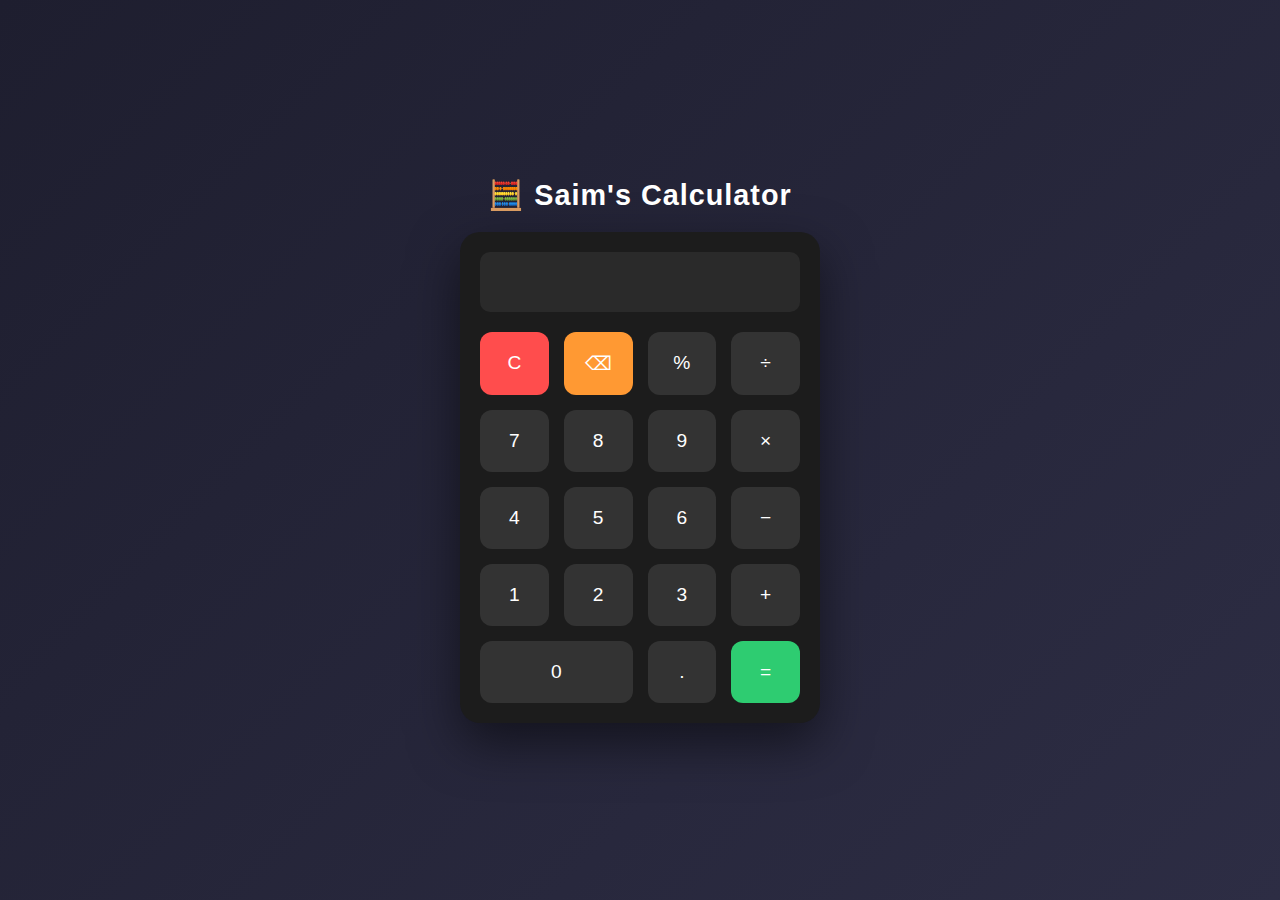
<file: Calculator/index.html>
<!DOCTYPE html>
<html lang="en">
<head>
  <meta charset="UTF-8" />
  <meta name="viewport" content="width=device-width, initial-scale=1.0"/>
  <title>Saim's Calculator</title>
  <link rel="stylesheet" href="style.css" />
</head>
<body>
  <div class="container">
    <h1 class="title">🧮 Saim's Calculator</h1>
    <div class="calculator">
      <input type="text" id="display" disabled />
      <div class="buttons">
        <button onclick="clearDisplay()" class="clear">C</button>
        <button onclick="deleteLast()" class="delete">⌫</button>
        <button onclick="appendOperator('%')">%</button>
        <button onclick="appendOperator('/')">÷</button>

        <button onclick="appendNumber('7')">7</button>
        <button onclick="appendNumber('8')">8</button>
        <button onclick="appendNumber('9')">9</button>
        <button onclick="appendOperator('*')">×</button>

        <button onclick="appendNumber('4')">4</button>
        <button onclick="appendNumber('5')">5</button>
        <button onclick="appendNumber('6')">6</button>
        <button onclick="appendOperator('-')">−</button>

        <button onclick="appendNumber('1')">1</button>
        <button onclick="appendNumber('2')">2</button>
        <button onclick="appendNumber('3')">3</button>
        <button onclick="appendOperator('+')">+</button>

        <button onclick="appendNumber('0')" class="zero">0</button>
        <button onclick="appendNumber('.')">.</button>
        <button onclick="calculate()" class="equals">=</button>
      </div>
    </div>
  </div>
  <script src="script.js"></script>
</body>
</html>
</file>
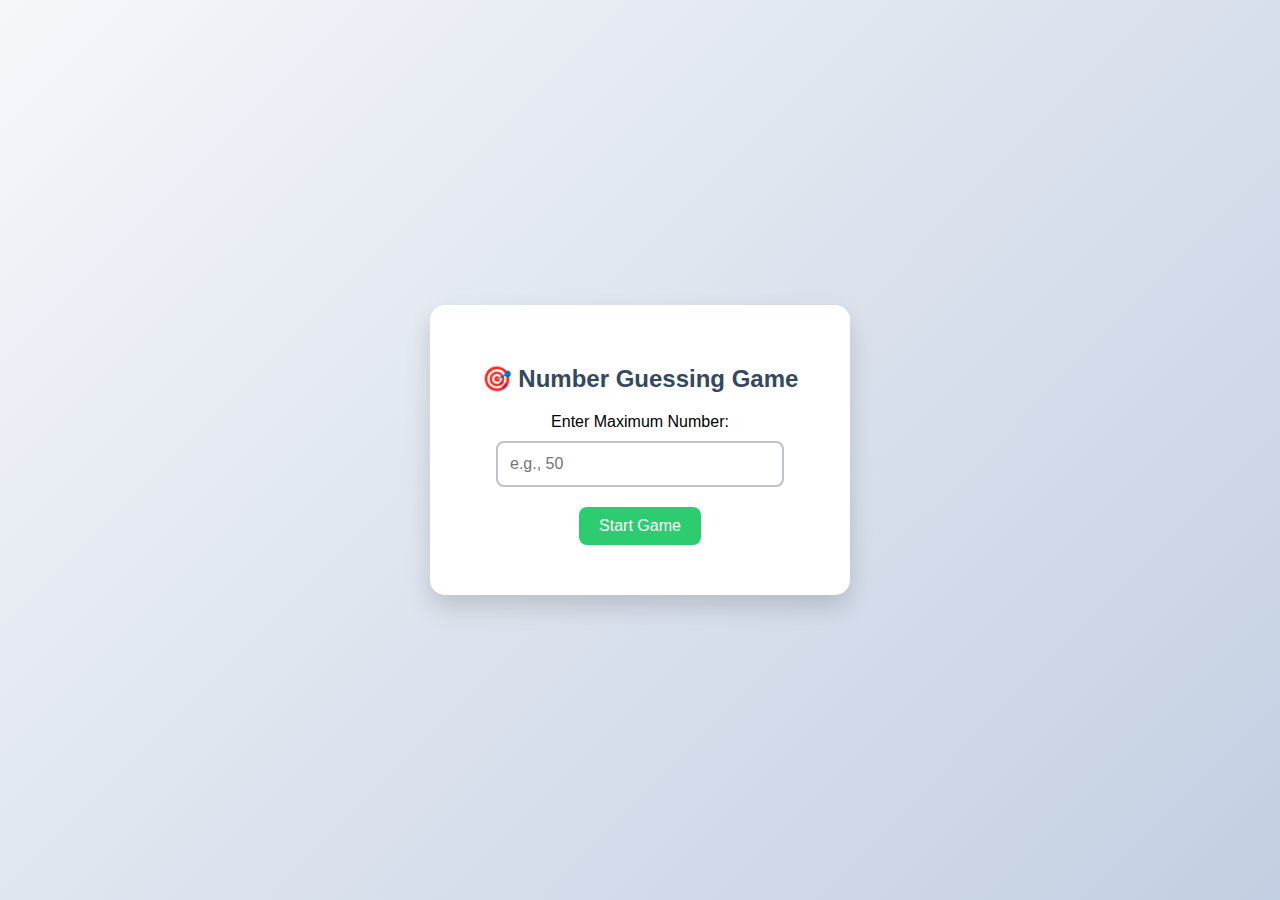
<file: Guessing_Game_With_Frontend/index.html>
<!DOCTYPE html>
<html lang="en">

<head>
    <meta charset="UTF-8" />
    <meta name="viewport" content="width=device-width, initial-scale=1.0" />
    <title>🎯 Number Guessing Game</title>
    <link rel="stylesheet" href="style.css" />
</head>

<body>

    <div id="game">
        <h2>🎯 Number Guessing Game</h2>

        <div id="setupSection">
            <label for="max">Enter Maximum Number:</label><br>
            <input type="number" id="max" placeholder="e.g., 50" /><br>
            <button onclick="startGame()">Start Game</button>
        </div>

        <div id="guessSection" style="display:none;">
            <p>Guess a number between <span id="range"></span>:</p>
            <input type="text" id="userGuess" placeholder="Your guess here..." />
            <br>
            <button onclick="makeGuess()">Guess</button>
            <button onclick="exitGame()">Quit</button>
            <p id="message"></p>
        </div>

        <div id="welcome">🎉 Welcome Winner! You guessed it right!</div>
        <button id="restartBtn" onclick="restartGame()">🔄 Play Again</button>
    </div>
    <script src="script.js"></script>
</body>

</html>
</file>
<file: Calculator/style.css>
* {
  margin: 0;
  padding: 0;
  box-sizing: border-box;
  font-family: 'Segoe UI', Tahoma, Geneva, Verdana, sans-serif;
}

body {
  height: 100vh;
  background: linear-gradient(135deg, #1e1e2f, #2d2d44);
  display: flex;
  justify-content: center;
  align-items: center;
}

.container {
  width: 100%;
  max-width: 400px;
  padding: 20px;
}

.title {
  text-align: center;
  color: #ffffff;
  margin-bottom: 20px;
  font-size: 1.8rem;
  font-weight: bold;
  letter-spacing: 1px;
}

.calculator {
  background: #1c1c1c;
  padding: 20px;
  border-radius: 20px;
  box-shadow: 0 20px 50px rgba(0, 0, 0, 0.5);
}

#display {
  width: 100%;
  height: 60px;
  background: #2a2a2a;
  color: #fff;
  font-size: 2rem;
  text-align: right;
  border: none;
  border-radius: 10px;
  padding: 10px;
  margin-bottom: 20px;
}

.buttons {
  display: grid;
  grid-template-columns: repeat(4, 1fr);
  gap: 15px;
}

button {
  padding: 20px;
  font-size: 1.2rem;
  border: none;
  border-radius: 12px;
  background: #333;
  color: #fff;
  cursor: pointer;
  transition: 0.2s;
}

button:hover {
  background: #444;
  transform: scale(1.05);
}

button:active {
  background: #555;
}

.clear {
  background: #ff4d4d;
}

.clear:hover {
  background: #ff3333;
}

.delete {
  background: #ff9933;
}

.delete:hover {
  background: #ff8800;
}

.equals {
  background: #2ecc71;
  grid-column: span 1;
}

.equals:hover {
  background: #27ae60;
}

.zero {
  grid-column: span 2;
}
</file>
<file: Guessing_Game_With_Frontend/style.css>
* {
    box-sizing: border-box;
}

body {
    margin: 0;
    padding: 0;
    font-family: 'Segoe UI', Tahoma, Geneva, Verdana, sans-serif;
    background: linear-gradient(135deg, #f5f7fa, #c3cfe2);
    min-height: 100vh;
    display: flex;
    align-items: center;
    justify-content: center;
}

#game {
    background-color: #ffffff;
    padding: 40px 30px;
    border-radius: 15px;
    box-shadow: 0 12px 24px rgba(0, 0, 0, 0.15);
    width: 100%;
    max-width: 420px;
    text-align: center;
}

h2 {
    color: #34495e;
    margin-bottom: 20px;
}

input[type="number"],
input[type="text"] {
    width: 80%;
    padding: 12px;
    margin: 10px 0;
    font-size: 16px;
    border: 2px solid #bdc3c7;
    border-radius: 8px;
    outline: none;
}

button {
    padding: 10px 20px;
    margin: 10px 5px;
    font-size: 16px;
    background-color: #2ecc71;
    color: #fff;
    border: none;
    border-radius: 8px;
    cursor: pointer;
    transition: background 0.3s ease;
}

button:hover {
    background-color: #27ae60;
}

#message {
    margin-top: 20px;
    font-weight: bold;
    font-size: 18px;
    color: #2c3e50;
}

#welcome {
    display: none;
    font-size: 20px;
    margin-top: 20px;
    padding: 15px;
    border-radius: 10px;
    background-color: #3498db;
    color: white;
    animation: fadeIn 0.4s ease-in-out;
}

#restartBtn {
    display: none;
    background-color: #9b59b6;
}

#restartBtn:hover {
    background-color: #8e44ad;
}

@keyframes fadeIn {
    0% {
        opacity: 0;
        transform: translateY(-10px);
    }

    100% {
        opacity: 1;
        transform: translateY(0);
    }
}

@media (max-width: 480px) {
    #game {
        padding: 30px 15px;
    }

    input,
    button {
        width: 90%;
    }
}
</file>
